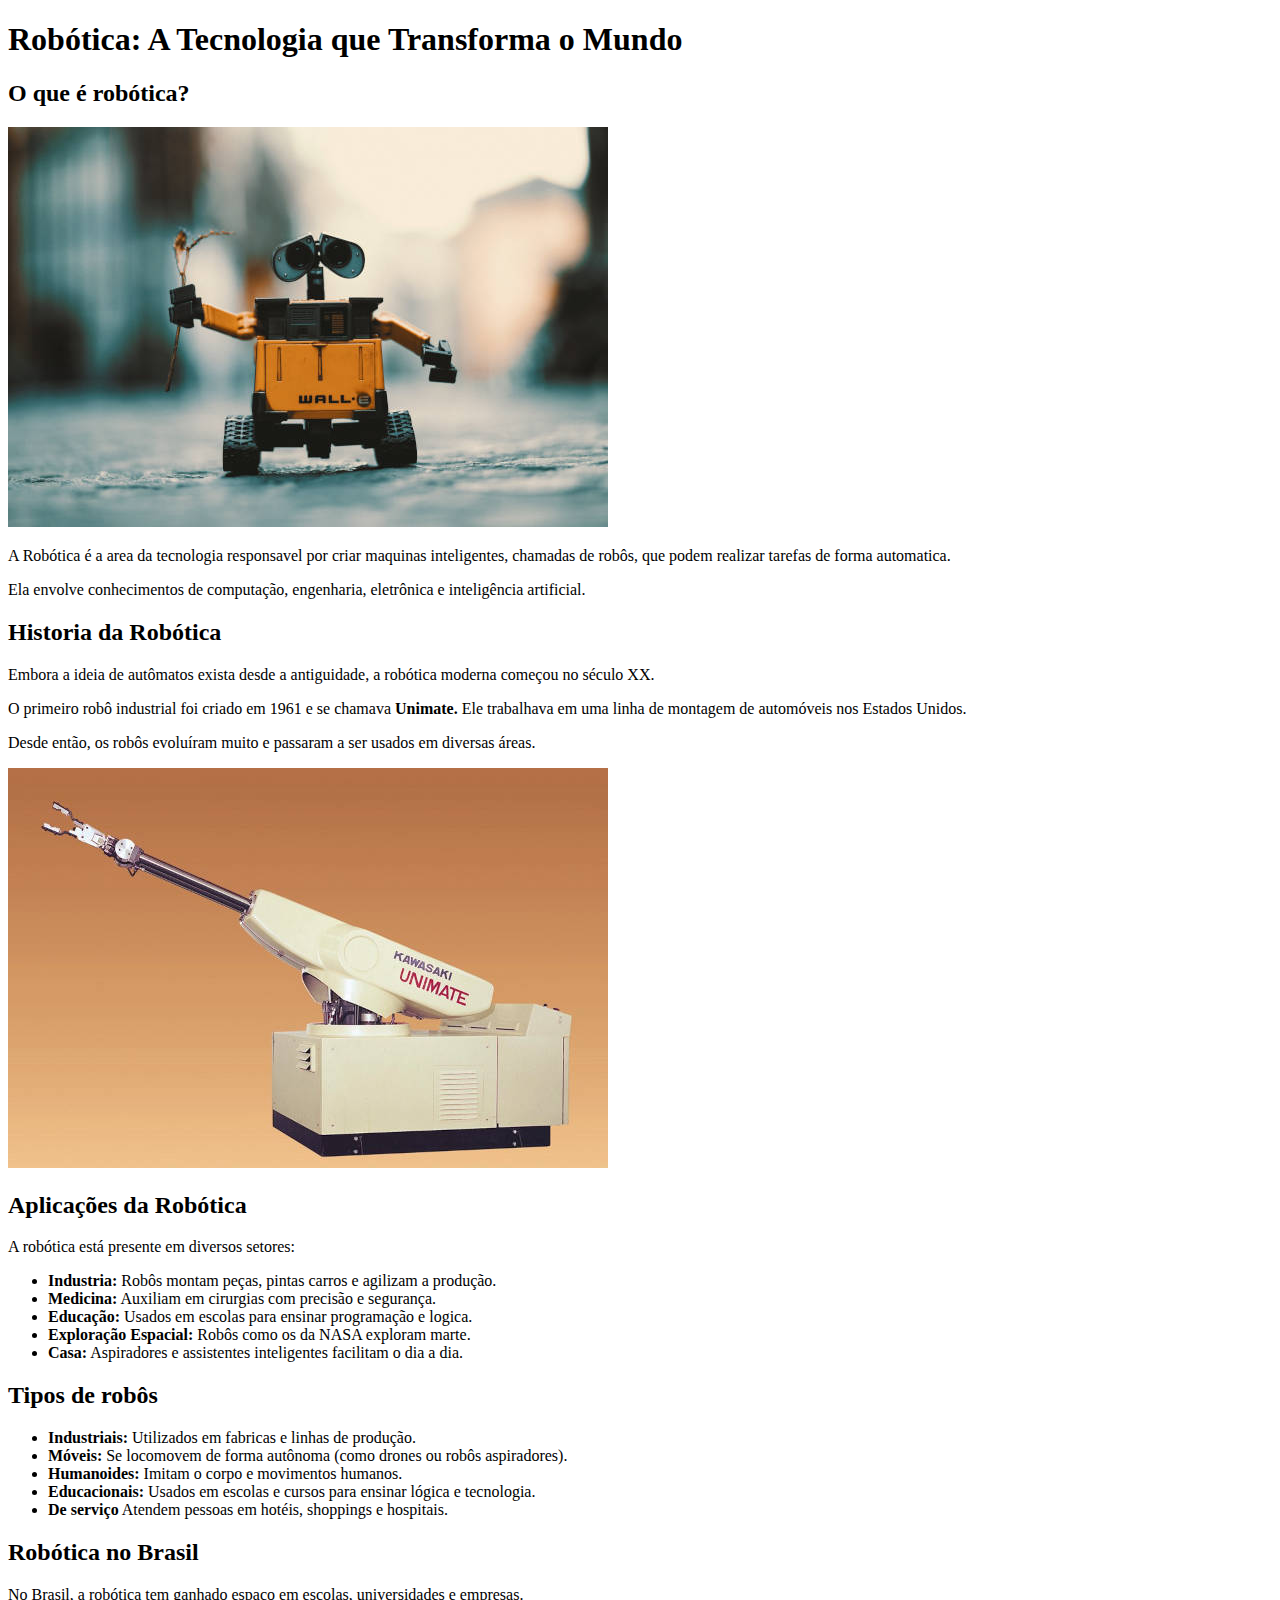
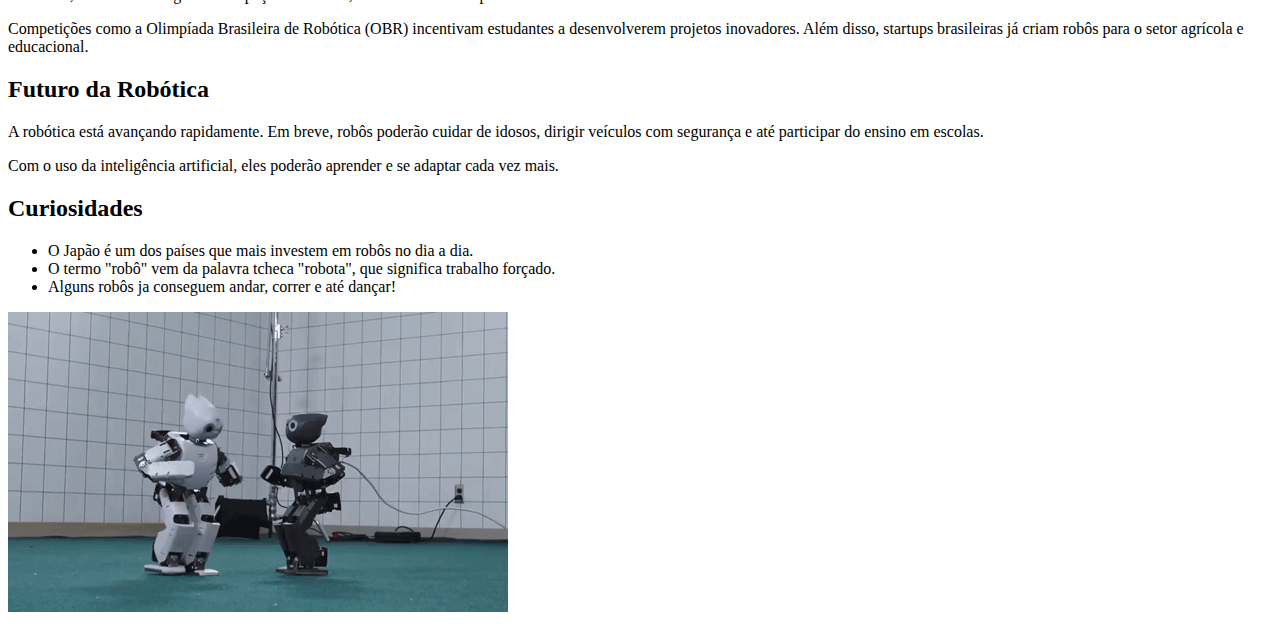
<file: index.html>
<!DOCTYPE html>
<html lang="pt-br">
<head>
    <meta charset="UTF-8">
    <meta name="viewport" content="width=device-width, initial-scale=1.0">
    <link rel="shortcut icon" href="images/ico-Robo.ico" type="image/x-icon">
    <title>Robótica</title>
</head>
<body>
    <h1>Robótica: A Tecnologia que Transforma o Mundo</h1>
    
    <h2>O que é robótica?</h2>
    <img src="images/robo-600.jpg" alt="Robô">
    <p>A Robótica é a area da tecnologia responsavel por criar maquinas inteligentes, chamadas de robôs, que podem realizar tarefas de forma automatica. 
    <p>Ela envolve conhecimentos de computação, engenharia, eletrônica e inteligência artificial.</p>
    
    <h2>Historia da Robótica</h2>
    <p>Embora a ideia de autômatos exista desde a antiguidade, a robótica moderna começou no século XX.</p>
    <p>O primeiro robô industrial foi criado em 1961 e se chamava <strong> Unimate.</strong> Ele trabalhava em uma linha de montagem de automóveis nos Estados Unidos.</p>
    <p>Desde então, os robôs evoluíram muito e passaram a ser usados em diversas áreas.</p>
    <img src="images/unimate-600.jpg" alt="Primeiro Robô Industrial">
    
    <h2>Aplicações da Robótica</h2>
    <p>A robótica está presente em diversos setores:</p>
<ul>
    <li><strong>Industria:</strong> Robôs montam peças, pintas carros e agilizam a produção.</li>
    <li><strong>Medicina:</strong> Auxiliam em cirurgias com precisão e segurança.</li>
    <li><strong>Educação:</strong> Usados em escolas para ensinar programação e logica.</li>
    <li><strong>Exploração Espacial:</strong> Robôs como os da NASA exploram marte.</li>
    <li><strong>Casa:</strong> Aspiradores e assistentes inteligentes facilitam o dia a dia.</li>
</ul>

    <h2>Tipos de robôs</h2>
    <ul>
        <li><strong>Industriais:</strong> Utilizados em fabricas e linhas de produção.</li>
        <li><strong>Móveis:</strong> Se locomovem de forma autônoma (como drones ou robôs aspiradores).</li>
        <li><strong>Humanoides:</strong> Imitam o corpo e movimentos humanos.</li>
        <li><strong>Educacionais:</strong> Usados em escolas e cursos para ensinar lógica e tecnologia.</li>
        <li><strong>De serviço</strong> Atendem pessoas em hotéis, shoppings e hospitais.</li>
    </ul>

    <h2>Robótica no Brasil</h2>
    <p>No Brasil, a robótica tem ganhado espaço em escolas, universidades e empresas.</p>
    <p>Competições como a Olimpíada Brasileira de Robótica (OBR) incentivam estudantes a desenvolverem projetos inovadores. Além disso, startups brasileiras já criam robôs para o setor agrícola e educacional.</p>

   <h2>Futuro da Robótica</h2>
   <p>A robótica está avançando rapidamente. Em breve, robôs poderão cuidar de idosos, dirigir veículos com segurança e até participar do ensino em escolas.</p> 
   <p>Com o uso da inteligência artificial, eles poderão aprender e se adaptar cada vez mais.</p>

   <h2>Curiosidades</h2>
   <ul>
       <li>O Japão é um dos países que mais investem em robôs no dia a dia.</li>
       <li>O termo "robô" vem da palavra tcheca "robota", que significa trabalho forçado.</li>
       <li>Alguns robôs ja conseguem andar, correr e até dançar!</li>
   </ul>
   <img src="images/XmuP.gif" alt="Robo Dançando">
</body>
</html>
</file>
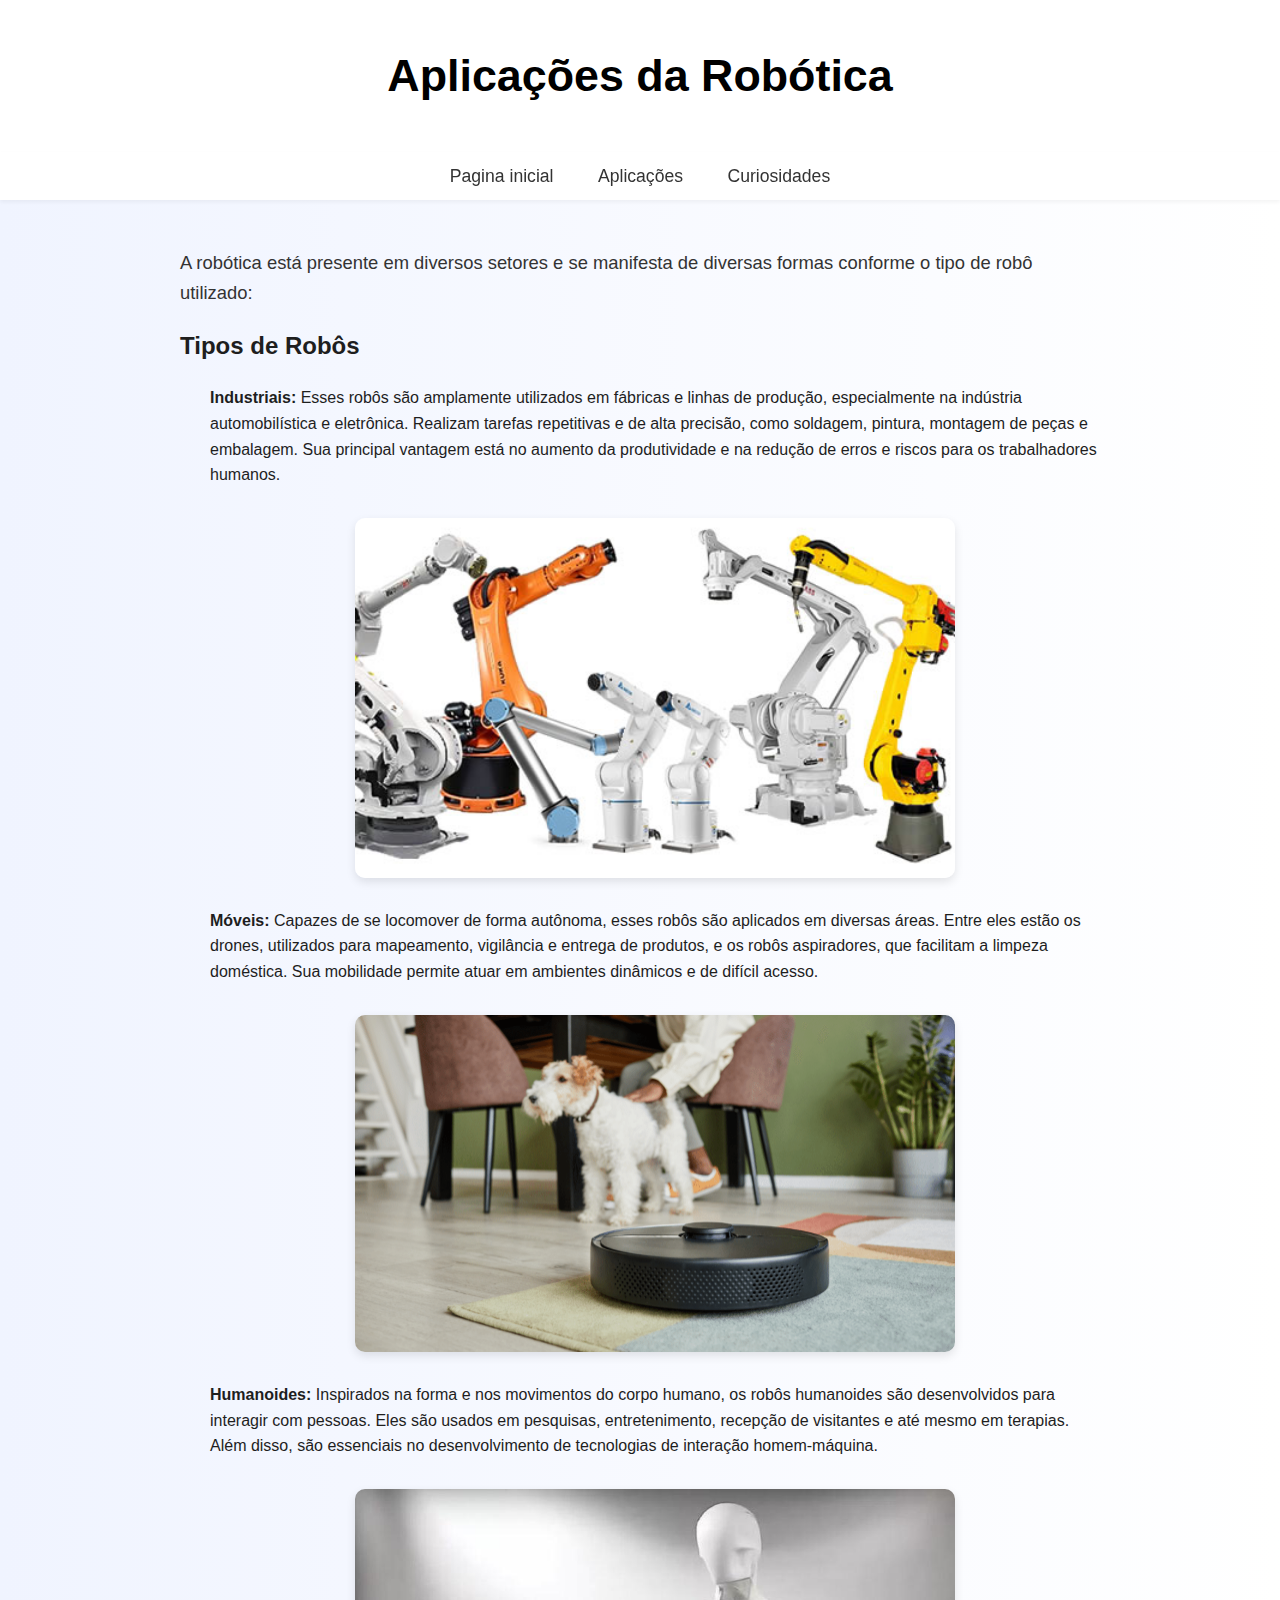
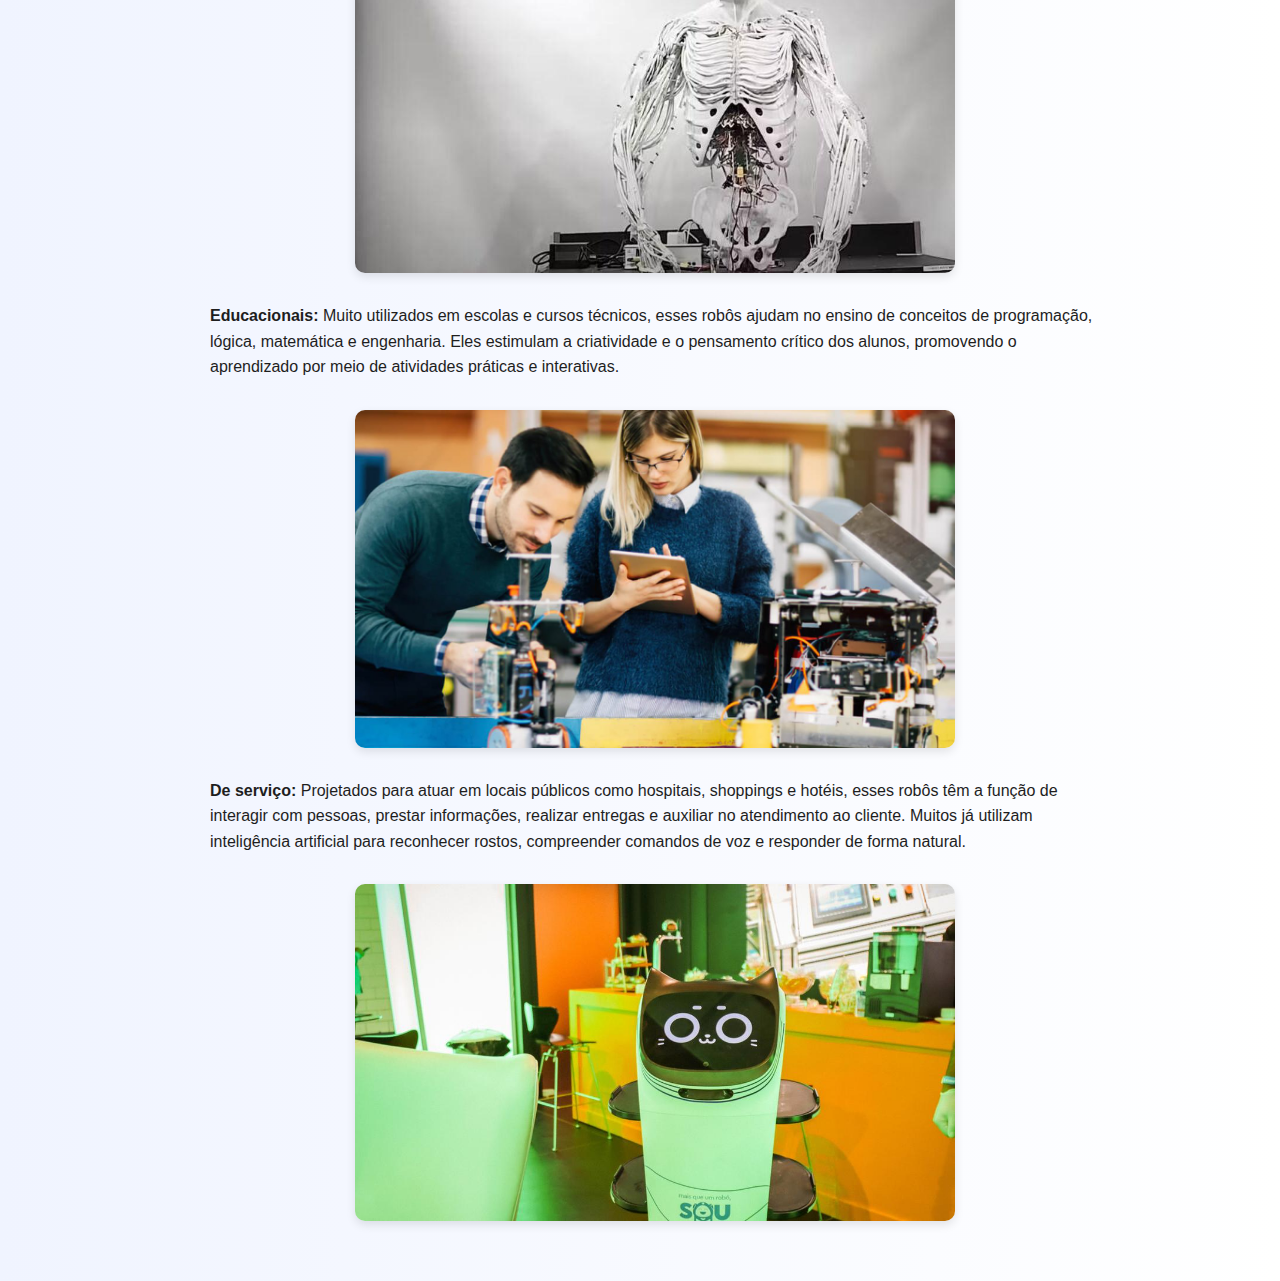
<file: apl.html>
<!DOCTYPE html>
<html lang="pt-br">
<head>
    <meta charset="UTF-8">
    <meta name="viewport" content="width=device-width, initial-scale=1.0">
    <meta name="description" content="Site para o trabalho sobre robótica">
    <meta name="author" content="Gabriel Oliveira, Nataly Martins">
    <link rel="shortcut icon" href="images/ico-Robo.ico" type="image/x-icon">
    <link rel="stylesheet" href="style.css">
    <title>Aplicações da Robótica</title>
</head>
<body>
    <header>
        <h1>Aplicações da Robótica</h1>
    </header>

    <nav>
        <a href="index.html"> Pagina inicial</a>
        <a href="apl.html">Aplicações</a>
        <a href="curiosidades.html">Curiosidades</a>
    </nav>

    <main>
        <p>A robótica está presente em diversos setores e se manifesta de diversas formas conforme o tipo de robô utilizado:</p>

        <h2>Tipos de Robôs</h2>
        <ul>
            <strong>Industriais:</strong> Esses robôs são amplamente utilizados em fábricas e linhas de produção, especialmente na indústria automobilística e eletrônica. Realizam tarefas repetitivas e de alta precisão, como soldagem, pintura, montagem de peças e embalagem. Sua principal vantagem está no aumento da produtividade e na redução de erros e riscos para os trabalhadores humanos.</li>
            <img src="images/robo-articulado.jpg" alt="Robô Industrial"width="600">

            <strong>Móveis:</strong> Capazes de se locomover de forma autônoma, esses robôs são aplicados em diversas áreas. Entre eles estão os drones, utilizados para mapeamento, vigilância e entrega de produtos, e os robôs aspiradores, que facilitam a limpeza doméstica. Sua mobilidade permite atuar em ambientes dinâmicos e de difícil acesso.</li>
            <img src="images/robo-aspirador-3.png" alt="Robô Aspirador"width="600">

            <strong>Humanoides:</strong> Inspirados na forma e nos movimentos do corpo humano, os robôs humanoides são desenvolvidos para interagir com pessoas. Eles são usados em pesquisas, entretenimento, recepção de visitantes e até mesmo em terapias. Além disso, são essenciais no desenvolvimento de tecnologias de interação homem-máquina.</li>
            <img src="images/Humanoide.jpg" alt="Robô Humanoide"width="600">

            <strong>Educacionais:</strong> Muito utilizados em escolas e cursos técnicos, esses robôs ajudam no ensino de conceitos de programação, lógica, matemática e engenharia. Eles estimulam a criatividade e o pensamento crítico dos alunos, promovendo o aprendizado por meio de atividades práticas e interativas.</li>
            <img src="images/robotica-educacional.jpg" alt="Robótica Educacional"width="600">

            <strong>De serviço:</strong> Projetados para atuar em locais públicos como hospitais, shoppings e hotéis, esses robôs têm a função de interagir com pessoas, prestar informações, realizar entregas e auxiliar no atendimento ao cliente. Muitos já utilizam inteligência artificial para reconhecer rostos, compreender comandos de voz e responder de forma natural.</li>
            <img src="images/robo-gatinho-atendente.jpg" alt="Robô de Serviço" width="600">
        </ul>
        </ul>
    </main>
</body>
</html>
</file>
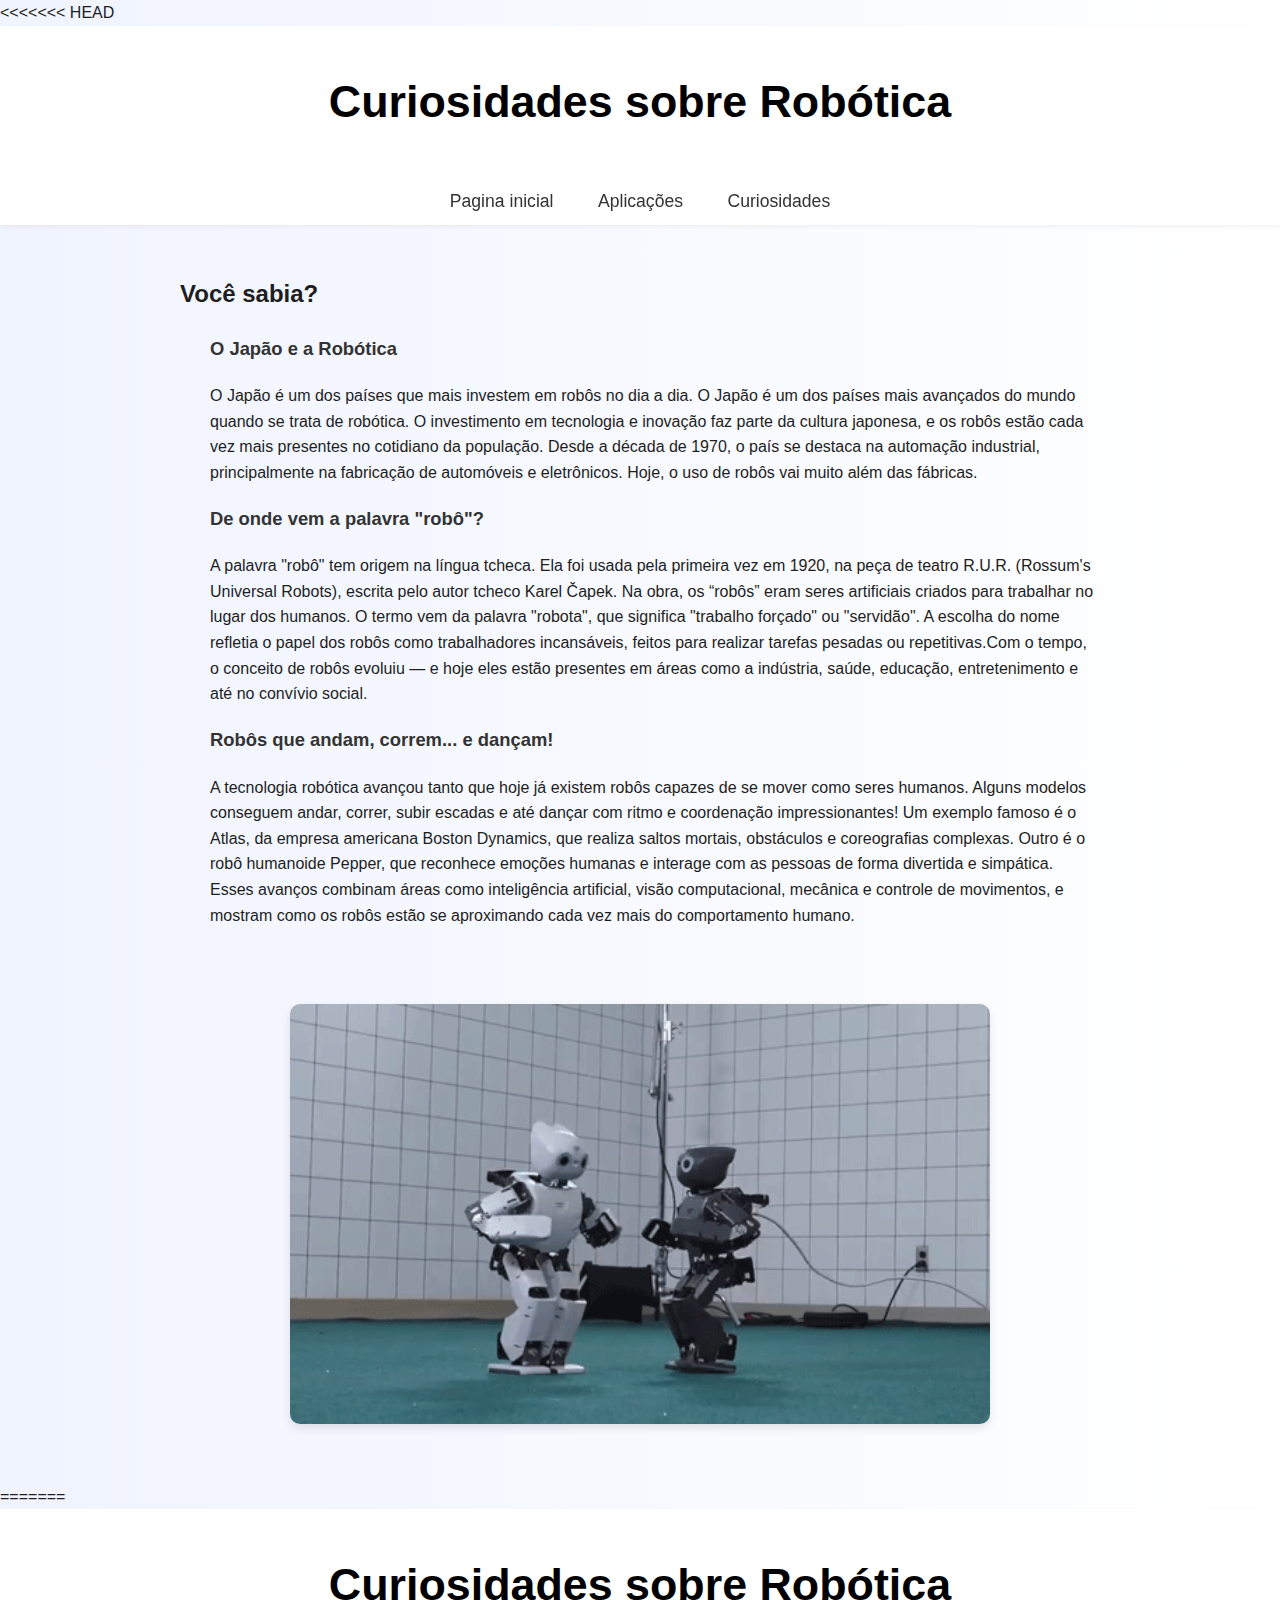
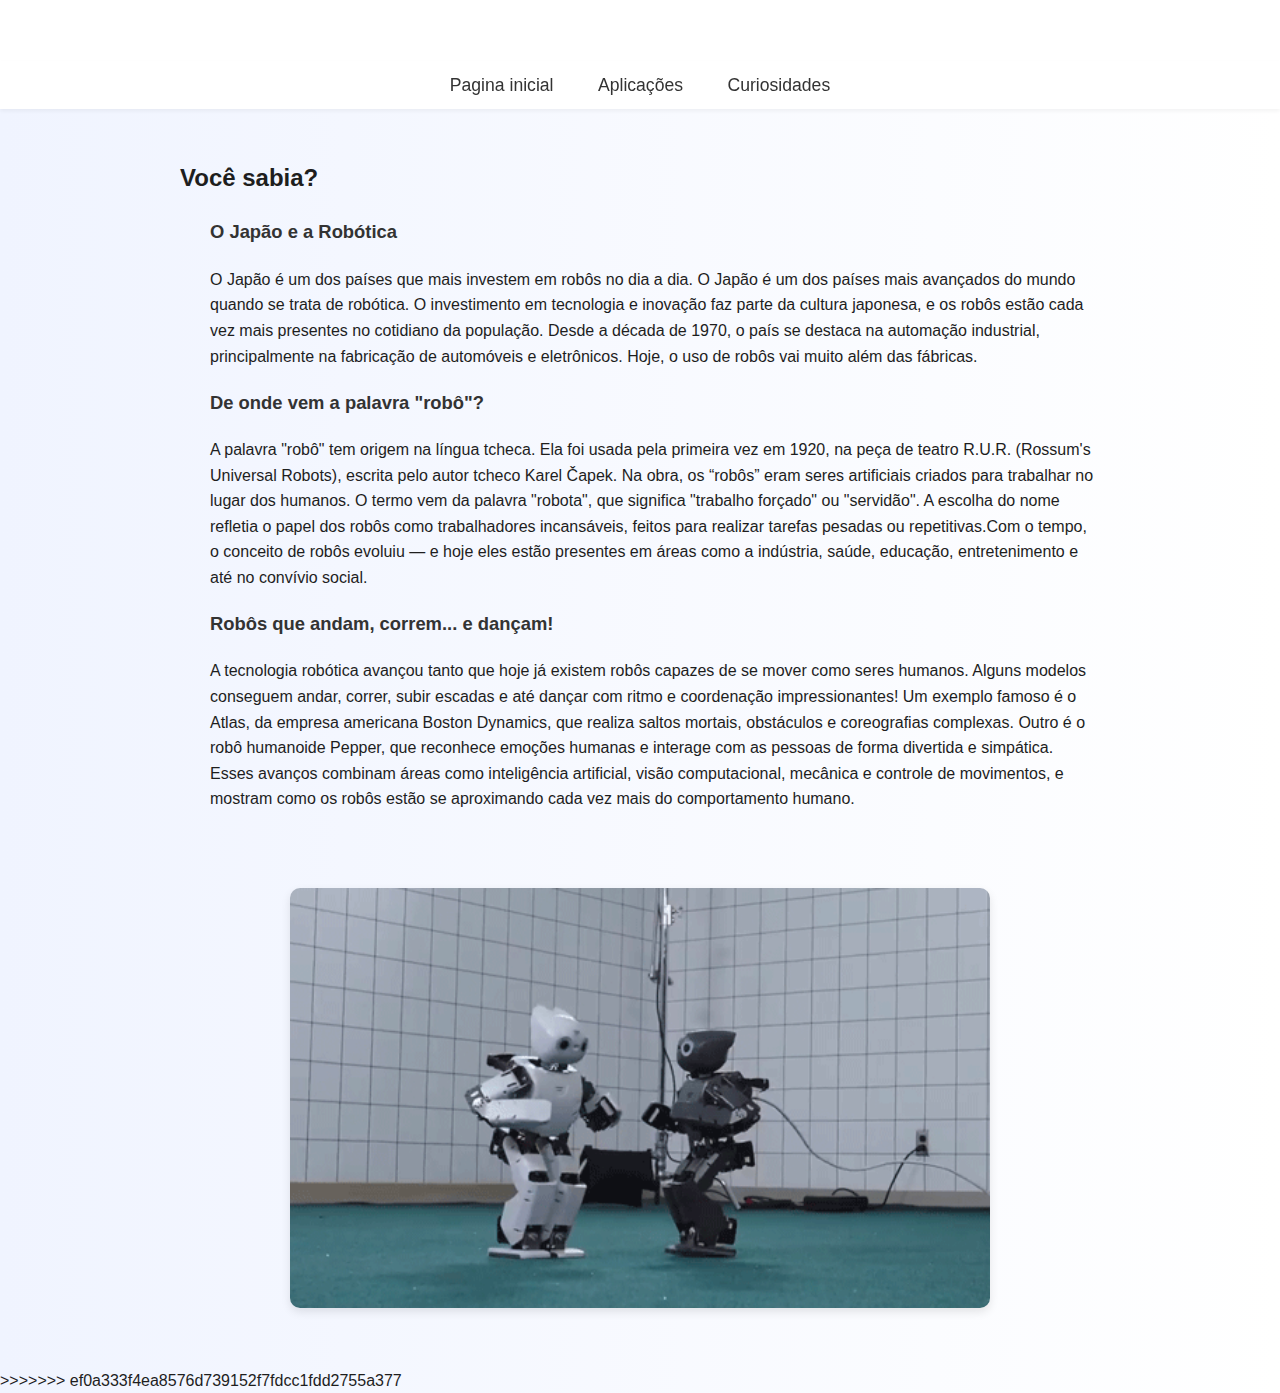
<file: curiosidades.html>
<<<<<<< HEAD
<!DOCTYPE html>
<html lang="pt-br">

<head>
    <meta charset="UTF-8">
    <meta name="viewport" content="width=device-width, initial-scale=1.0">
    <meta name="description" content="Site para o trabalho sobre robótica">
    <meta name="author" content="Gabriel Oliveira, Nataly Martins">
    <link rel="shortcut icon" href="images/ico-Robo.ico" type="image/x-icon">
    <link rel="stylesheet" href="style.css">
    <title>Curiosidades</title>
</head>

<body>
    <header>
        <h1>Curiosidades sobre Robótica</h1>
    </header>

    <nav>
        <a href="index.html"> Pagina inicial</a>
        <a href="apl.html">Aplicações</a>
        <a href="curiosidades.html">Curiosidades</a>
    </nav>

    <main>
        <h2>Você sabia?</h2>
        <ul>
            
                <p><b>O Japão e a Robótica</b></p>
                O Japão é um dos países que mais investem em robôs no dia a dia. O Japão é um dos países mais avançados
                do mundo quando se trata de robótica. O investimento em tecnologia e inovação faz parte da cultura
                japonesa, e os robôs estão cada vez mais presentes no cotidiano da população.
                Desde a década de 1970, o país se destaca na automação industrial, principalmente na fabricação de
                automóveis e eletrônicos. Hoje, o uso de robôs vai muito além das fábricas.
            
        <br>
            
                <p><b>De onde vem a palavra "robô"?</b></p>
                A palavra "robô" tem origem na língua tcheca. Ela foi usada pela primeira vez em 1920, na peça de teatro
                R.U.R. (Rossum's Universal Robots), escrita pelo autor tcheco Karel Čapek. Na obra, os “robôs” eram
                seres artificiais criados para trabalhar no lugar dos humanos.
                O termo vem da palavra "robota", que significa "trabalho forçado" ou "servidão". A escolha do nome
                refletia o papel dos robôs como trabalhadores incansáveis, feitos para realizar tarefas pesadas ou
                repetitivas.Com o tempo, o conceito de robôs evoluiu — e hoje eles estão presentes em áreas como a
                indústria, saúde,
                educação, entretenimento e até no convívio social.
            
        <br>
            
                <p><b>Robôs que andam, correm... e dançam!</b></p>
                A tecnologia robótica avançou tanto que hoje já existem robôs capazes de se mover como seres humanos.
                Alguns modelos conseguem andar, correr, subir escadas e até dançar com ritmo e coordenação
                impressionantes!
                Um exemplo famoso é o Atlas, da empresa americana Boston Dynamics, que realiza saltos mortais,
                obstáculos e coreografias complexas. Outro é o robô humanoide Pepper, que reconhece emoções humanas e
                interage com as pessoas de forma divertida e simpática.
                Esses avanços combinam áreas como inteligência artificial, visão computacional, mecânica e controle de
                movimentos, e mostram como os robôs estão se aproximando cada vez mais do comportamento humano.
            
        </ul>
<br>
        <img src="images/XmuP.gif" alt="Robô Dançando" width="700">

    </main>
</body>

=======
<!DOCTYPE html>
<html lang="pt-br">

<head>
    <meta charset="UTF-8">
    <meta name="viewport" content="width=device-width, initial-scale=1.0">
    <meta name="description" content="Site para o trabalho sobre robótica">
    <meta name="author" content="Gabriel Oliveira, Nataly Martins">
    <link rel="shortcut icon" href="images/ico-Robo.ico" type="image/x-icon">
    <link rel="stylesheet" href="style.css">
    <title>Curiosidades</title>
</head>

<body>
    <header>
        <h1>Curiosidades sobre Robótica</h1>
    </header>

    <nav>
        <a href="index.html"> Pagina inicial</a>
        <a href="apl.html">Aplicações</a>
        <a href="curiosidades.html">Curiosidades</a>
    </nav>

    <main>
        <h2>Você sabia?</h2>
        <ul>
            
                <p><b>O Japão e a Robótica</b></p>
                O Japão é um dos países que mais investem em robôs no dia a dia. O Japão é um dos países mais avançados
                do mundo quando se trata de robótica. O investimento em tecnologia e inovação faz parte da cultura
                japonesa, e os robôs estão cada vez mais presentes no cotidiano da população.
                Desde a década de 1970, o país se destaca na automação industrial, principalmente na fabricação de
                automóveis e eletrônicos. Hoje, o uso de robôs vai muito além das fábricas.
            
        <br>
            
                <p><b>De onde vem a palavra "robô"?</b></p>
                A palavra "robô" tem origem na língua tcheca. Ela foi usada pela primeira vez em 1920, na peça de teatro
                R.U.R. (Rossum's Universal Robots), escrita pelo autor tcheco Karel Čapek. Na obra, os “robôs” eram
                seres artificiais criados para trabalhar no lugar dos humanos.
                O termo vem da palavra "robota", que significa "trabalho forçado" ou "servidão". A escolha do nome
                refletia o papel dos robôs como trabalhadores incansáveis, feitos para realizar tarefas pesadas ou
                repetitivas.Com o tempo, o conceito de robôs evoluiu — e hoje eles estão presentes em áreas como a
                indústria, saúde,
                educação, entretenimento e até no convívio social.
            
        <br>
            
                <p><b>Robôs que andam, correm... e dançam!</b></p>
                A tecnologia robótica avançou tanto que hoje já existem robôs capazes de se mover como seres humanos.
                Alguns modelos conseguem andar, correr, subir escadas e até dançar com ritmo e coordenação
                impressionantes!
                Um exemplo famoso é o Atlas, da empresa americana Boston Dynamics, que realiza saltos mortais,
                obstáculos e coreografias complexas. Outro é o robô humanoide Pepper, que reconhece emoções humanas e
                interage com as pessoas de forma divertida e simpática.
                Esses avanços combinam áreas como inteligência artificial, visão computacional, mecânica e controle de
                movimentos, e mostram como os robôs estão se aproximando cada vez mais do comportamento humano.
            
        </ul>
<br>
        <img src="images/XmuP.gif" alt="Robô Dançando" width="700">

    </main>
</body>

>>>>>>> ef0a333f4ea8576d739152f7fdcc1fdd2755a377
</html>
</file>
<file: style.css>
* {
    box-sizing: border-box;
}

body {
    margin: 0;
    font-family: 'Inter', sans-serif;
    background: linear-gradient(to right, #f0f4ff, #ffffff);
    color: #1e1e1e;
    line-height: 1.6;
}

header {
    background: #ffffff;
    color: #000000;
    padding: 40px 20px;
    text-align: center;
    box-shadow: 0 4px 6px rgba(0, 0, 0, 0.1);
}

header h1 {
    margin: 0;
    font-size: 2.8em;
    font-weight: 600;
}

nav {
    background-color: #ffffff;
    text-align: center;
    padding: 10px 0;
    box-shadow: 0 2px 4px rgba(0, 0, 0, 0.05);
    position: sticky;
    top: 0;
    z-index: 10;
}

nav a {
    margin: 0 20px;
    text-decoration: none;
    color: #333;
    font-weight: 500;
    font-size: 1.1em;
    transition: color 0.3s ease;
}

main {
    max-width: 960px;
    margin: 0 auto;
    padding: 30px 20px;
}

p, li {
    font-size: 1.15em;
    color: #333;
    margin-bottom: 20px;
}

ul {
    padding-left: 30px;
    margin-bottom: 20px;
}

img {
    display: block;
    max-width: 100%;
    margin: 30px auto;
    border-radius: 10px;
    box-shadow: 0 4px 10px rgba(0, 0, 0, 0.1);
}

hr {
    border: none;
    border-top: 2px dashed #ccc;
    margin: 50px 0;
}

@media (max-width: 768px) {
    header h1 {
        font-size: 2em;
    }

    nav a {
        display: inline-block;
        margin: 10px 10px;
        font-size: 1em;
    }

    h2 {
        font-size: 1.5em;
    }

    p, li {
        font-size: 1em;
    }
}
</file>
